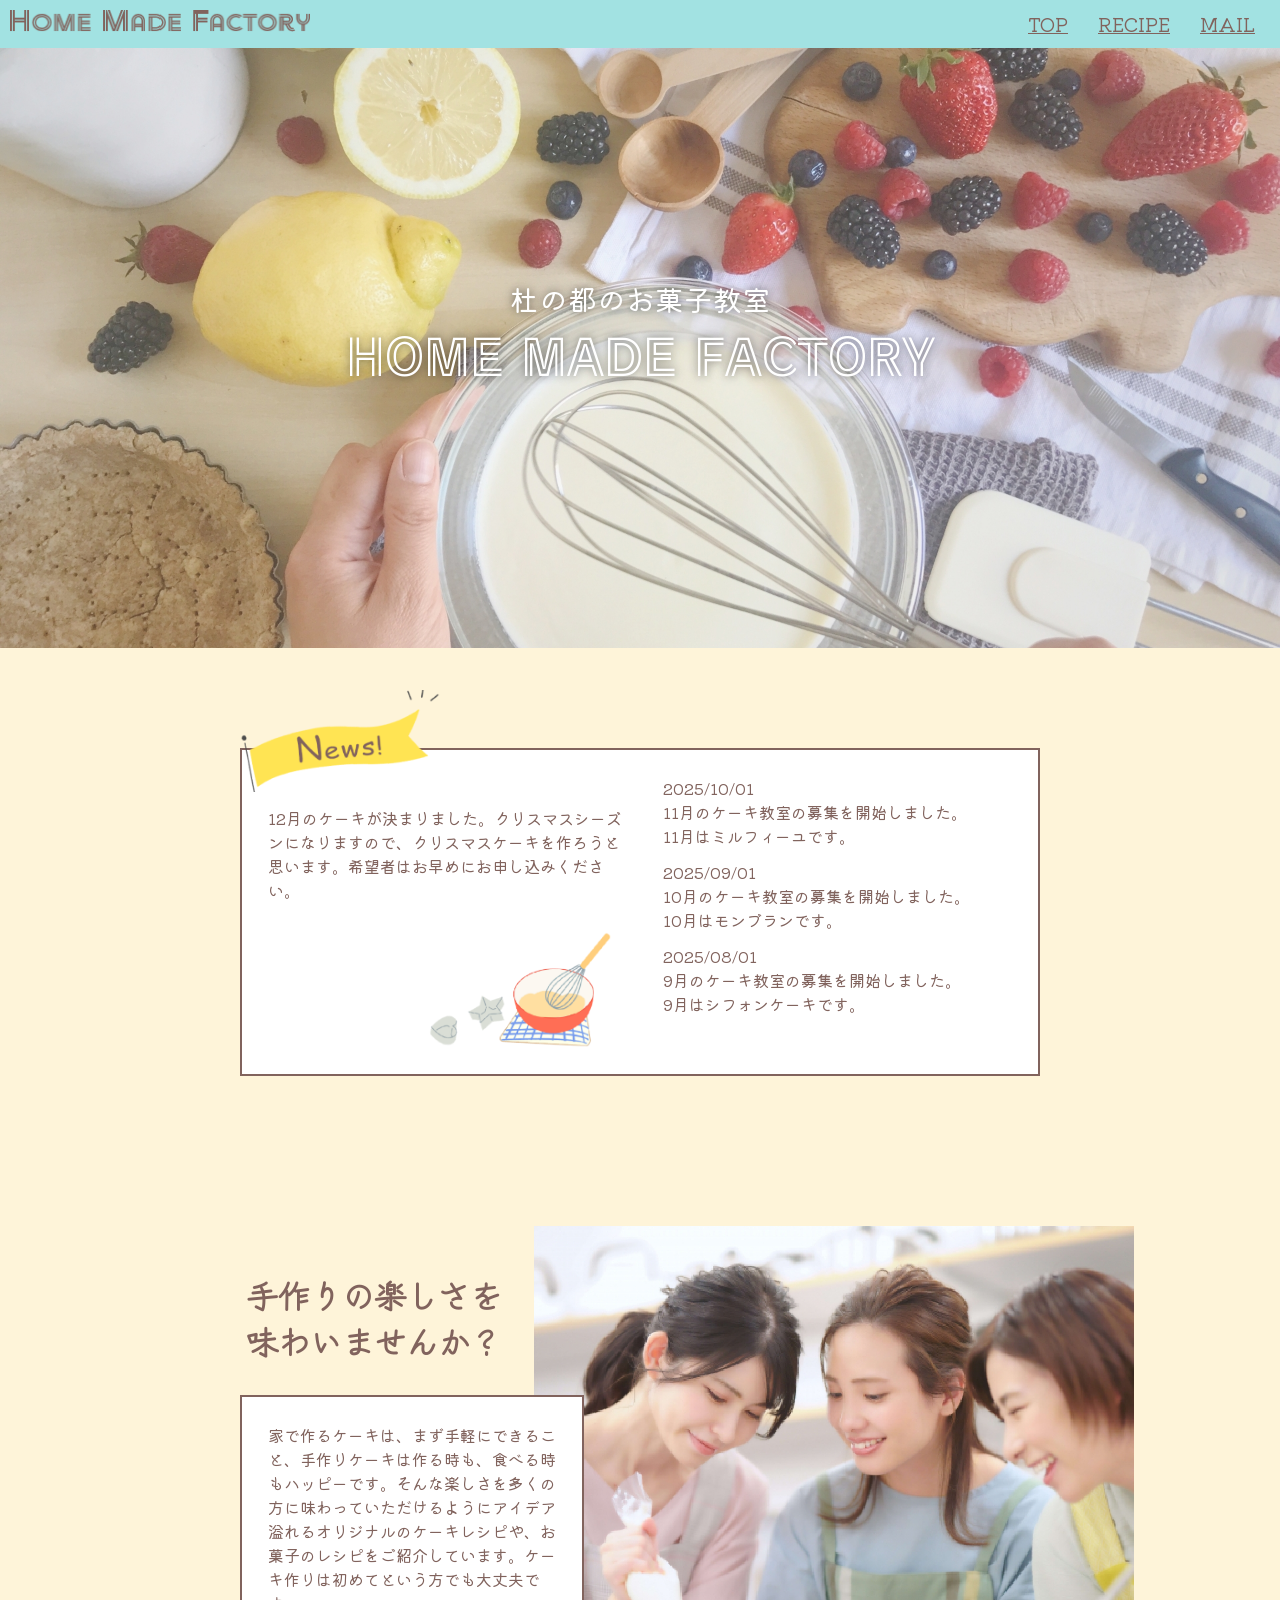
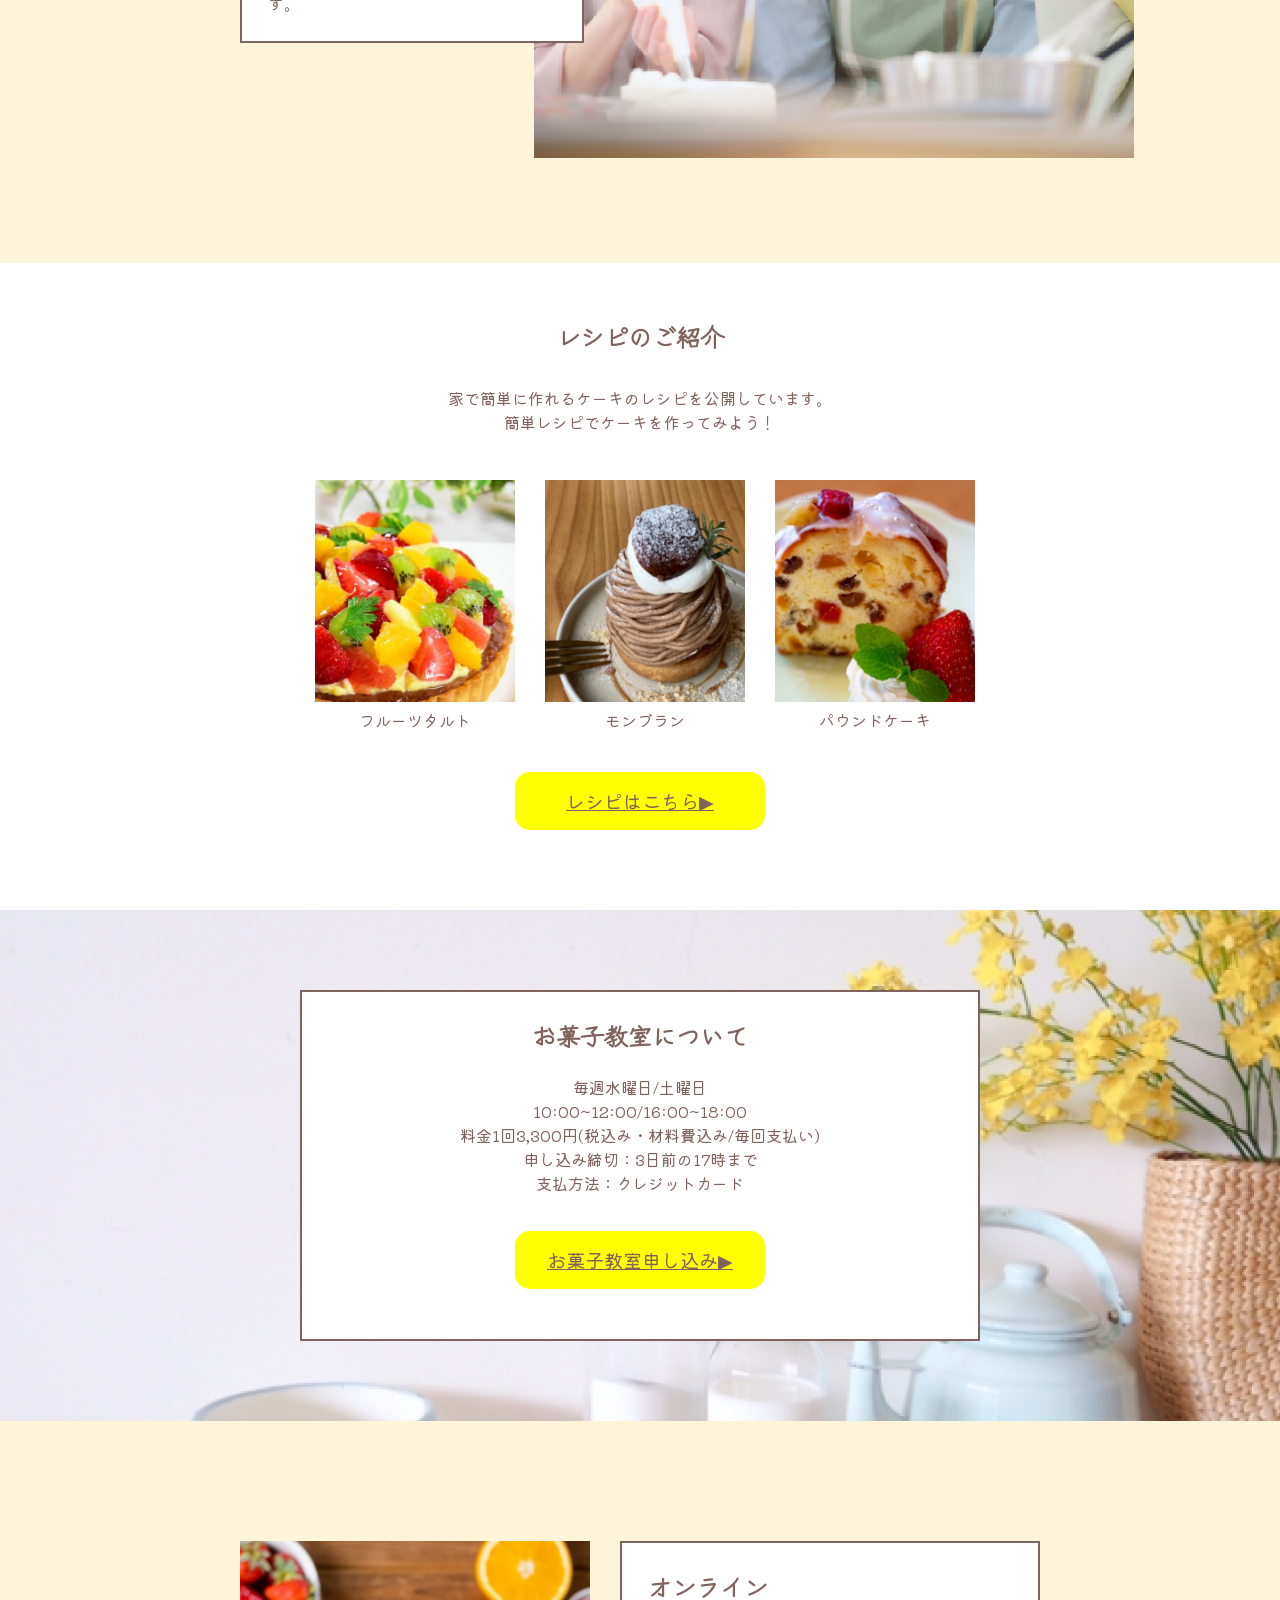
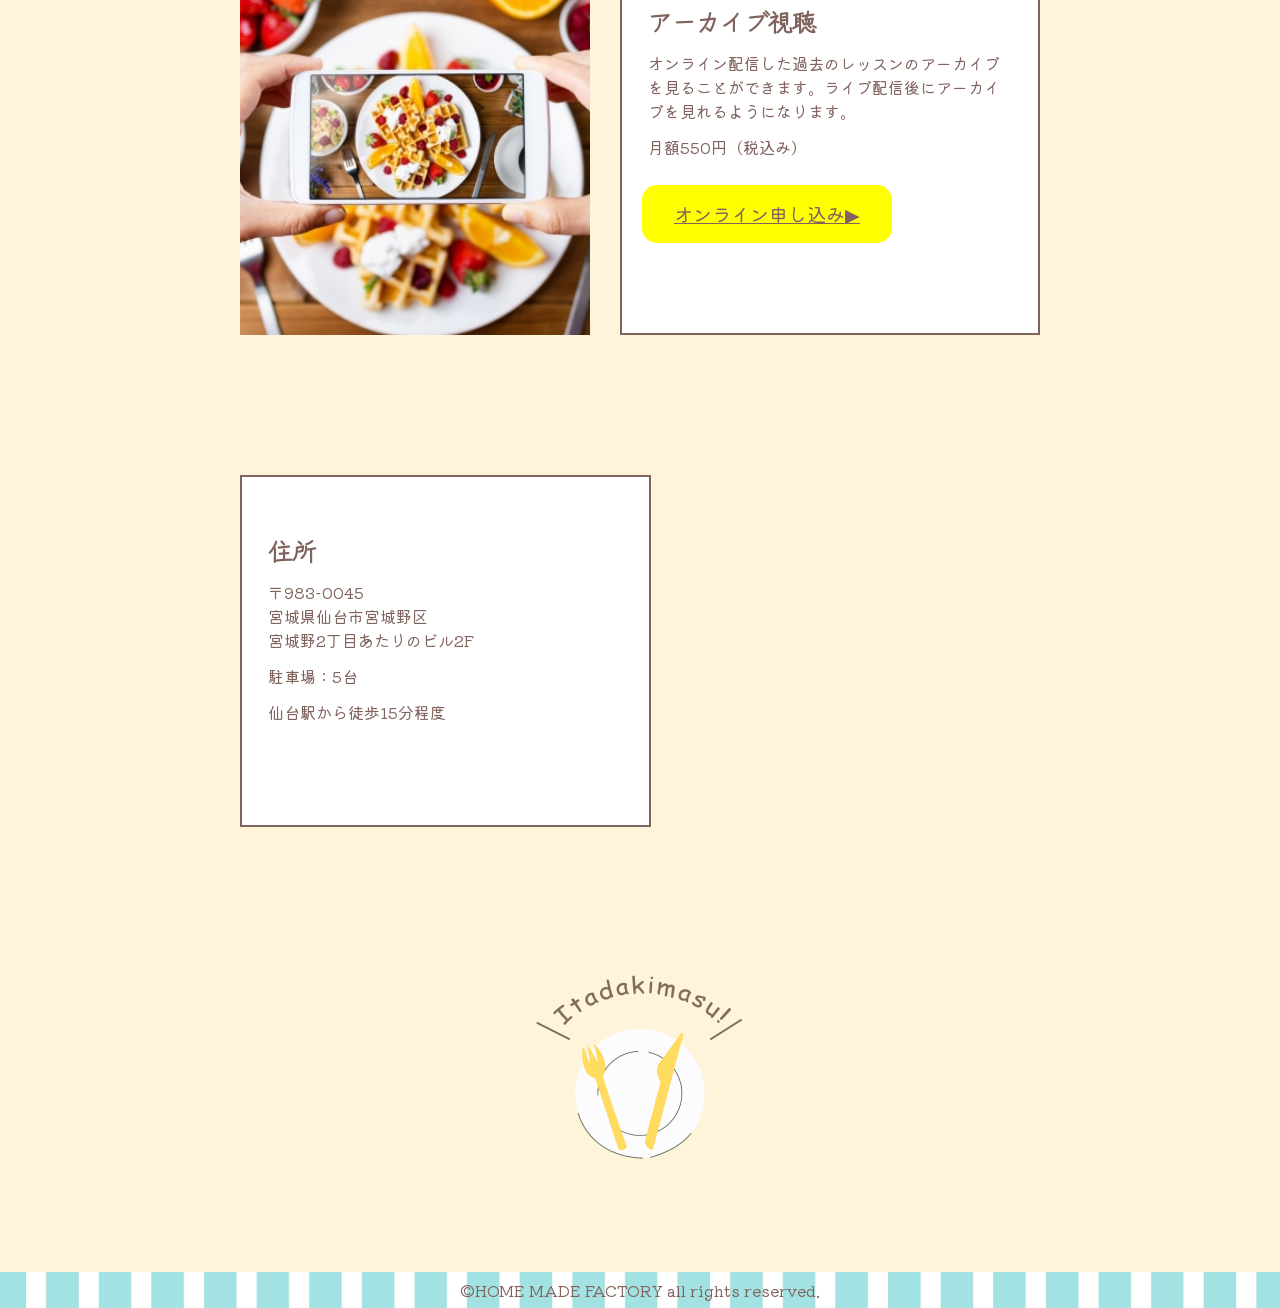
<file: index.html>
<!DOCTYPE html>
<html lang="en">
<head>
    <meta charset="UTF-8">
    <meta name="viewport" content="width=device-width, initial-scale=1.0">
    <title>お菓子教室 HOME MADE FACTORY</title>
    <meta name="description" content="杜の都のお菓子教室 HOME MADE FACTORYの公式ホームページです">
    <link rel="stylesheet" href="style.css">
<link rel="preconnect" href="https://fonts.googleapis.com">
<link rel="preconnect" href="https://fonts.gstatic.com" crossorigin>
<link href="https://fonts.googleapis.com/css2?family=Kiwi+Maru&family=Train+One&family=Zen+Kurenaido&display=swap" rel="stylesheet"></head>
<body>
    <header>
        <nav>
            <div class="rogo">
                <img src="img/Home Made Factory.png" alt="HOME MADE FACTORY">
            </div>
            <div class="nav-link">
            <ul>
                <li><a href="index.html">TOP</a></li>
                <li><a href="recipe.html">RECIPE</a></li>
                <li><a href="mail.html">MAIL</a></li>
            </ul>
            </div>
        </nav>
    </header>
    <main>
        <section class="top">
            <div class="title">
            <h1>杜の都のお菓子教室<br><strong>HOME MADE FACTORY</strong></h1>
            </div>
        </section><!--top-->
        <section class="news">
            <img class="news-flag" src="img/News.png" alt="新着情報">
            <div class="contener">
                <div class="flex-box">
                <div class="news1">
                <p>12月のケーキが決まりました。クリスマスシーズンになりますので、クリスマスケーキを作ろうと思います。希望者はお早めにお申し込みください。</p>
                <img src="img/awadateki.png" alt="泡だて器">
            </div>
                <div class="news2">
                    <p>2025/10/01<br>11月のケーキ教室の募集を開始しました。<br>11月はミルフィーユです。</p>
                    <p>2025/09/01<br>10月のケーキ教室の募集を開始しました。<br>10月はモンブランです。</p>
                    <p>2025/08/01<br>9月のケーキ教室の募集を開始しました。<br>9月はシフォンケーキです。</p>
                </div>
                </div>
            </div>
        </section><!--news-->
        <section class="consept">
            <div class="flex-box">
                <div class="consept1">
            <h2>手作りの楽しさを<br>味わいませんか？</h2>
            <div class="contener">
                <p>家で作るケーキは、まず手軽にできること、手作りケーキは作る時も、食べる時もハッピーです。そんな楽しさを多くの方に味わっていただけるようにアイデア溢れるオリジナルのケーキレシピや、お菓子のレシピをご紹介しています。ケーキ作りは初めてという方でも大丈夫です。</p>
            </div>
            </div>
            <div class="consept2">
            <img src="img/img1.jpg" alt="コンセプト">
            </div>
            </div>
        </section><!--consept-->
        <section class="recipe">
            <h2>レシピのご紹介</h2>
            <p>家で簡単に作れるケーキのレシピを公開しています。<br>簡単レシピでケーキを作ってみよう！</p>
            <div class="recipe1">
            <div class="flex-box">
            <figure>   
                <a href="recipe.html"><img src="img/recipe1.jpg" alt="フルーツタルト"></a>
                <figcaption>フルーツタルト</figcaption>
            </figure>
            <figure>
                <a href="recipe.html"><img src="img/recipe2.jpg" alt="モンブラン"></a>
                <figcaption>モンブラン</figcaption>
            </figure>
            <figure>
                <a href="recipe.html"><img src="img/recipe3.jpg" alt="パウンドケーキ"></a>
                <figcaption>パウンドケーキ</figcaption>
            </figure>
            </div>
            </div>
            <a class="btn1" href="recipe.html">レシピはこちら▶</a>
        </section><!--recipe-->
        <section class="lesson">
            <div class="contener">
                <h2>お菓子教室について</h2>
                <p>毎週水曜日/土曜日
                    <br>10:00~12:00/16:00~18:00
                    <br>料金1回3,300円(税込み・材料費込み/毎回支払い)
                    <br>申し込み締切：3日前の17時まで
                    <br>支払方法：クレジットカード</p>
                <a class="btn1" href="mail.html">お菓子教室申し込み▶</a>
            </div>
        </section><!--lesson-->
        <section class="online">
            <div class="flex-box">
            <img src="img/img3.jpg" alt="オンラインアーカイブ">
            <div class="online2">
            <div class="contener">
                <h2>オンライン<br>アーカイブ視聴</h2>
                <p>オンライン配信した過去のレッスンのアーカイブを見ることができます。ライブ配信後にアーカイブを見れるようになります。</p>
                <p>月額550円（税込み）</p>
                <a class="btn2" href="mail.html">オンライン申し込み▶</a>
            </div>
            </div>
        </section><!--online-->
        <section class="accese">
            <div class="flex-box">
                <div class="accese1">
            <div class="contener">
                <div class="accese2">
                <h2>住所</h2>
                <p>〒983-0045<br>宮城県仙台市宮城野区<br>宮城野2丁目あたりのビル2F</p>
                <p>駐車場：5台</p>
                <p>仙台駅から徒歩15分程度</p>
                </div>
                </div>
            </div>
            <iframe src="https://www.google.com/maps/embed?pb=!1m18!1m12!1m3!1d25063.37201283959!2d140.88303806685806!3d38.2581265994734!2m3!1f0!2f0!3f0!3m2!1i1024!2i768!4f13.1!3m3!1m2!1s0x5f8987f9a888819d%3A0x9329b6a7d7be1709!2z44CSOTgzLTAwNDUg5a6u5Z-O55yM5LuZ5Y-w5biC5a6u5Z-O6YeO5Yy65a6u5Z-O6YeO!5e0!3m2!1sja!2sjp!4v1773994305763!5m2!1sja!2sjp" width="450" height="350" style="border:0;" allowfullscreen="" loading="lazy" referrerpolicy="no-referrer-when-downgrade"></iframe>
        </div>
        </section><!--accese-->
        <section class="fin">
        <img src="img/Itadakimasu.png" alt="いただきます">
    </section>
    </main>
    <footer>
        <p>&copy;HOME MADE FACTORY all rights reserved.</p>
    </footer>
</body>
</html>
</file>
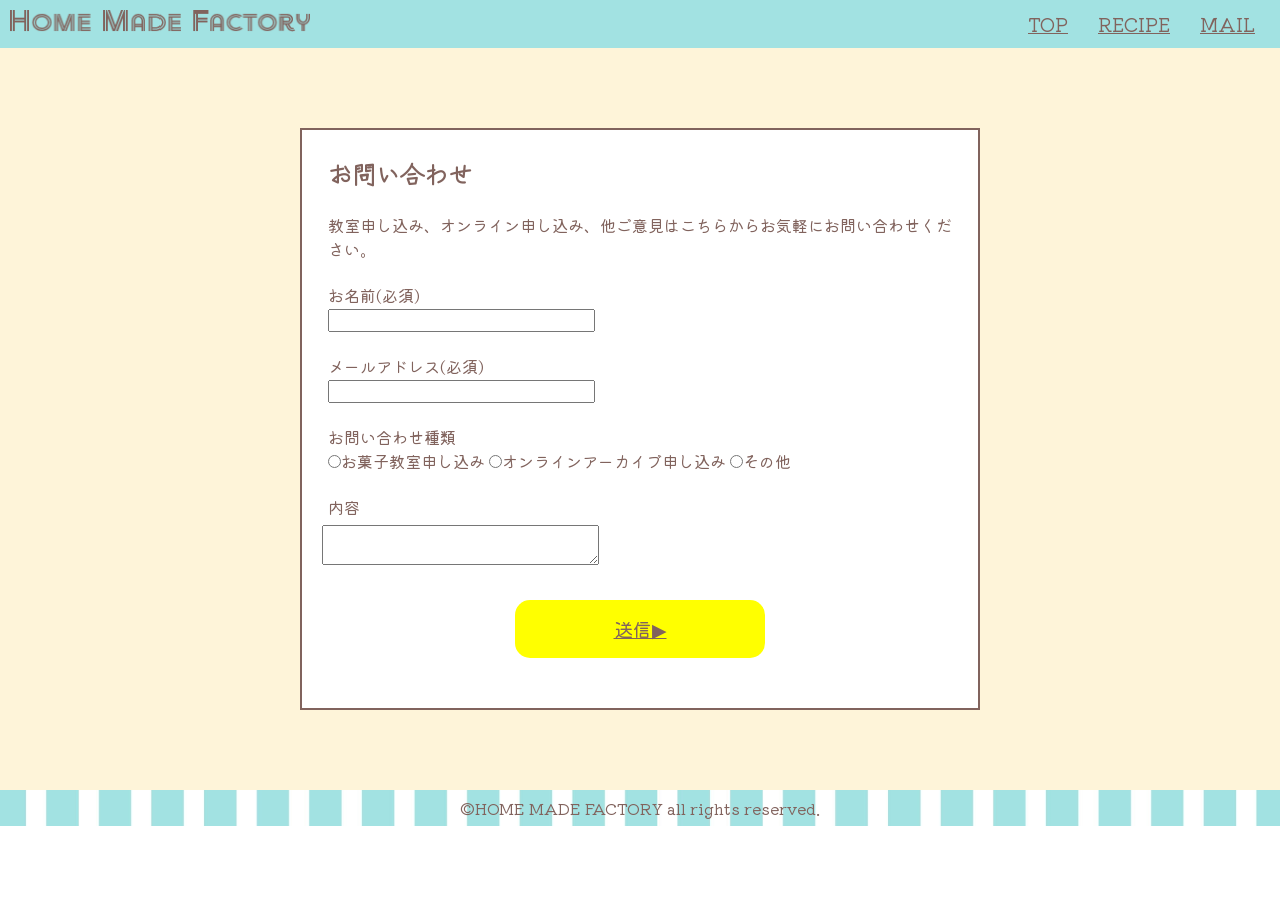
<file: mail.html>
<!DOCTYPE html>
<html lang="en">
<head>
    <meta charset="UTF-8">
    <meta name="viewport" content="width=device-width, initial-scale=1.0">
    <title>お問い合わせ HOME MADE FACTORY</title>
    <meta name="description" content="杜の都のお菓子教室 HOME MADE FACTORYの公式ホームページです">
    <link rel="stylesheet" href="style.css">
<link rel="preconnect" href="https://fonts.googleapis.com">
<link rel="preconnect" href="https://fonts.gstatic.com" crossorigin>
<link href="https://fonts.googleapis.com/css2?family=Kiwi+Maru&family=Train+One&family=Zen+Kurenaido&display=swap" rel="stylesheet"></head>
<body>
    <header>
        <nav>
            <div class="rogo">
                <img src="img/Home Made Factory.png" alt="HOME MADE FACTORY">
            </div>
            <div class="nav-link">
            <ul>
                <li><a href="index.html">TOP</a></li>
                <li><a href="recipe.html">RECIPE</a></li>
                <li><a href="mail.html">MAIL</a></li>
            </ul>
            </div>
        </nav>
    </header>
    <main>
        <section class="mail">
            <div class="contener">
                <h1>お問い合わせ</h1>
                <p>教室申し込み、オンライン申し込み、他ご意見はこちらからお気軽にお問い合わせください。</p>
                <p><label for="">お名前(必須)<br>
                <input type="text" name="name" required></label></p>
                <p><label for="">メールアドレス(必須)<br>
                <input type="text" name="name" required></label></p>
                <p>お問い合わせ種類<br>
                <label><input type="radio" name="kind" value="0">お菓子教室申し込み </label>
                <label><input type="radio" name="kind" value="1">オンラインアーカイブ申し込み </label>
                <label><input type="radio" name="kind" value="2">その他 </label>
                </p>
                <p>内容</p>
                <textarea name="comment"></textarea>
                <a class="btn1" href="">送信▶</a>
            </div>
        </section><!--lesson-->
    </main>
    <footer>
        <p>&copy;HOME MADE FACTORY all rights reserved.</p>
    </footer>
</body>
</html>
</file>
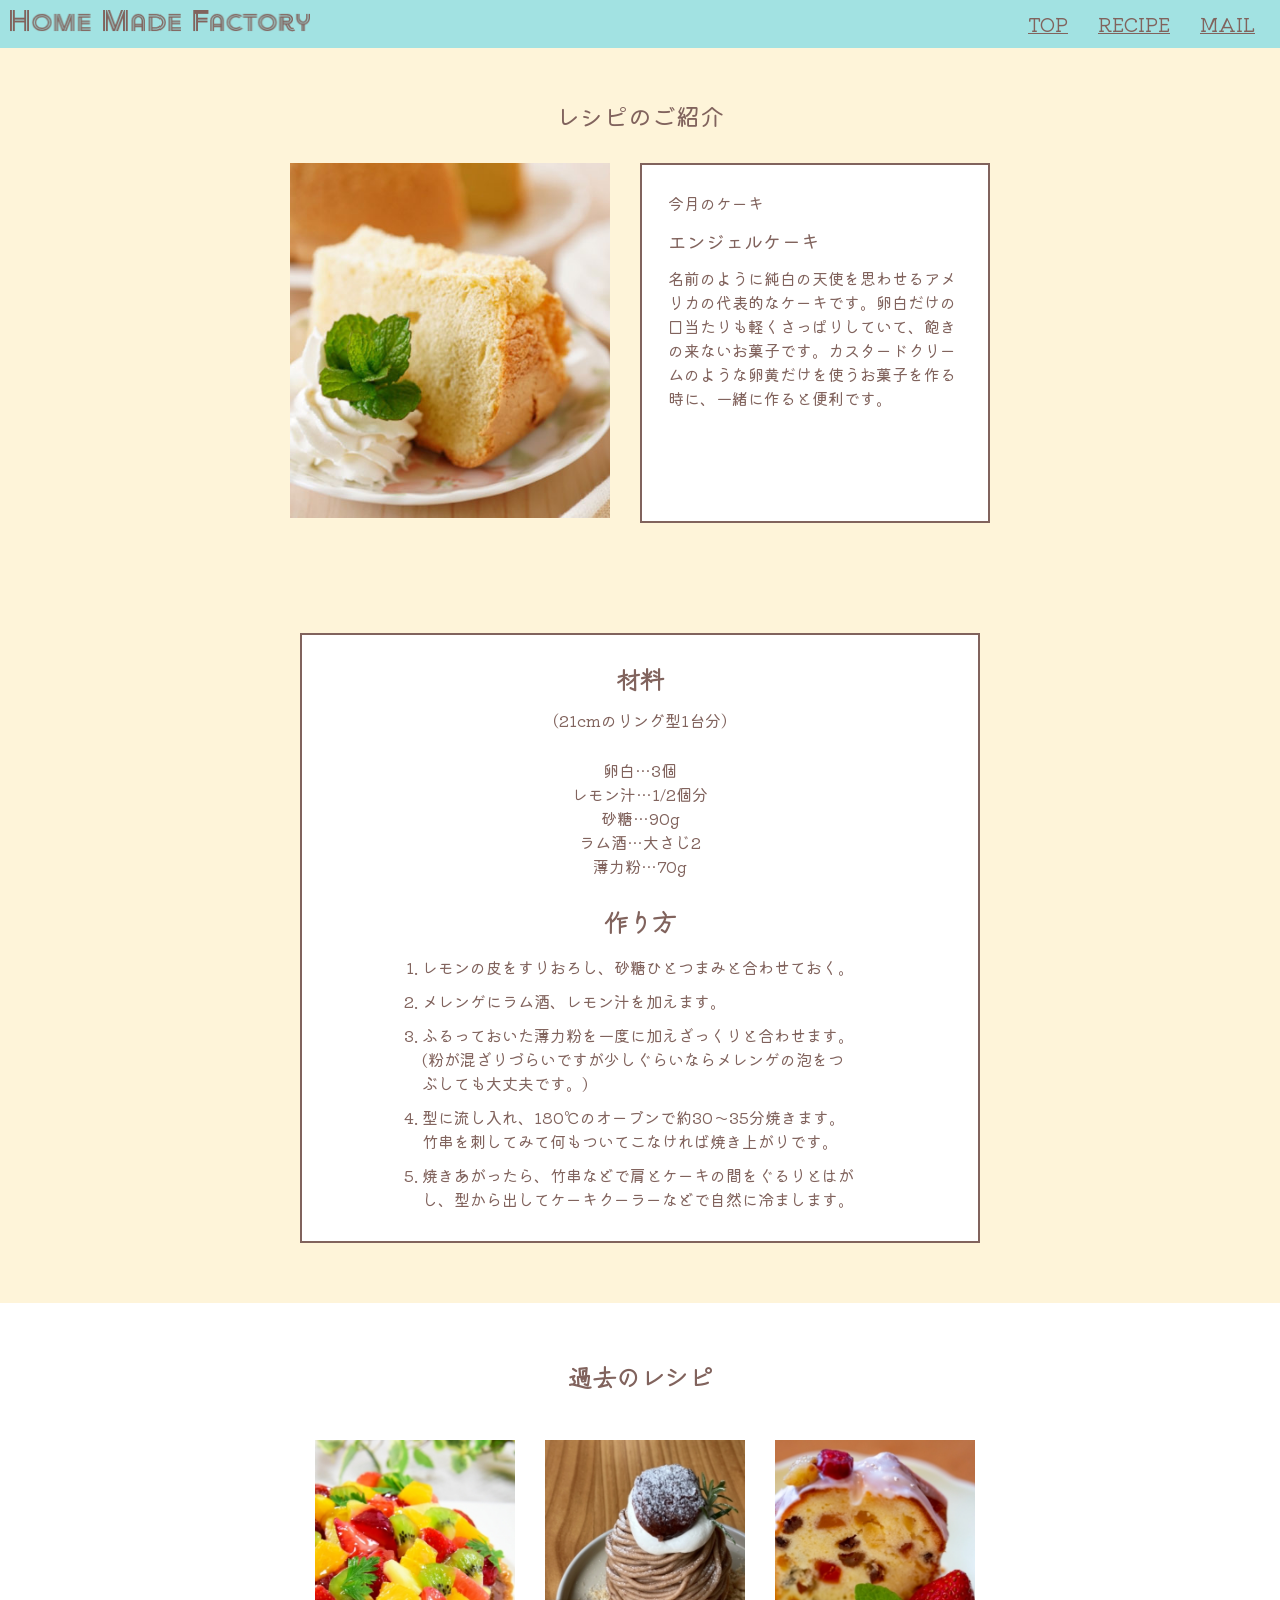
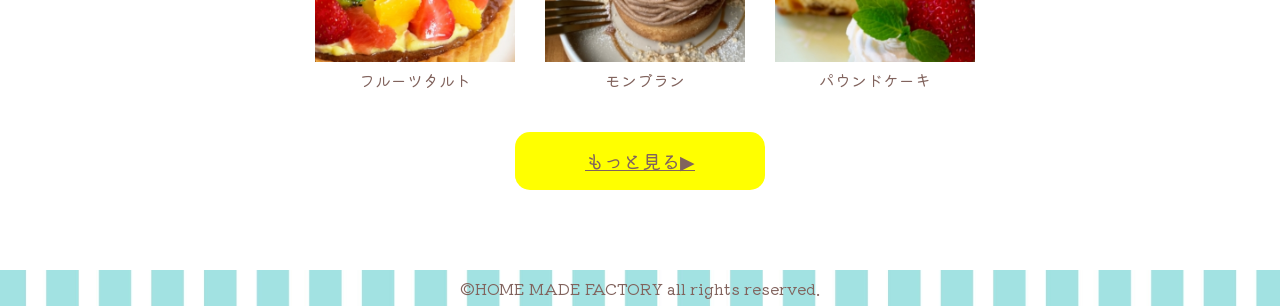
<file: recipe.html>
<!DOCTYPE html>
<html lang="en">
<head>
    <meta charset="UTF-8">
    <meta name="viewport" content="width=device-width, initial-scale=1.0">
    <title>レシピ HOME MADE FACTORY</title>
    <meta name="description" content="杜の都のお菓子教室 HOME MADE FACTORYの公式ホームページです">
    <link rel="stylesheet" href="style.css">
<link rel="preconnect" href="https://fonts.googleapis.com">
<link rel="preconnect" href="https://fonts.gstatic.com" crossorigin>
<link href="https://fonts.googleapis.com/css2?family=Kiwi+Maru&family=Train+One&family=Zen+Kurenaido&display=swap" rel="stylesheet"></head>
<body>
    <header>
        <nav>
            <div class="rogo">
                <img src="img/Home Made Factory.png" alt="HOME MADE FACTORY">
            </div>
            <div class="nav-link">
            <ul>
                <li><a href="index.html">TOP</a></li>
                <li><a href="recipe.html">RECIPE</a></li>
                <li><a href="mail.html">MAIL</a></li>
            </ul>
            </div>
        </nav>
    </header>
    <main>
        <section class="recipe-page">
            <h1>レシピのご紹介</h1>
                <div class="flex-box">
                    <div class="recipe-page1">
                        <img src="img/recipe4.jpg" alt="">
                    </div>
                <div class="contener">
                    <div class="recipe-page2">
                        <p>今月のケーキ</p>
                        <h3>エンジェルケーキ</h3>
                        <p>名前のように純白の天使を思わせるアメリカの代表的なケーキです。卵白だけの口当たりも軽くさっぱりしていて、飽きの来ないお菓子です。カスタードクリームのような卵黄だけを使うお菓子を作る時に、一緒に作ると便利です。</p>
                    </div>
                </div>
            </div>
        </section><!--news-->
                <section class="recipe-page3">
                    <div class="contener">
                    <h2>材料</h2>
                    <p>（21cmのリング型1台分）</p>
                    <ul>
                        <li>卵白…3個</li>
                        <li>レモン汁…1/2個分</li>
                        <li>砂糖…90g</li>
                        <li>ラム酒…大さじ2</li>
                        <li>薄力粉…70g</li>
                    </ul>
                    <h2>作り方</h2>
                    <ol>
                        <li>レモンの皮をすりおろし、砂糖ひとつまみと合わせておく。</li>
                        <li>メレンゲにラム酒、レモン汁を加えます。</li>
                        <li>ふるっておいた薄力粉を一度に加えざっくりと合わせます。<br>(粉が混ざりづらいですが少しぐらいならメレンゲの泡をつぶしても大丈夫です。)</li>
                        <li>型に流し入れ、180℃のオーブンで約30～35分焼きます。竹串を刺してみて何もついてこなければ焼き上がりです。</li>
                        <li>焼きあがったら、竹串などで肩とケーキの間をぐるりとはがし、型から出してケーキクーラーなどで自然に冷まします。</li>
                    </ol>
            </div>
        </section><!--lesson-->
        <section class="recipe">
            <h2>過去のレシピ</h2>
            <div class="recipe1">
                <div class="flex-box">
                    <figure>   
                    <a href="recipe.html"><img src="img/recipe1.jpg" alt="フルーツタルト"></a>
                    <figcaption>フルーツタルト</figcaption>
                    </figure>
                <figure>
                <a href="recipe.html"><img src="img/recipe2.jpg" alt="モンブラン"></a>
                <figcaption>モンブラン</figcaption>
            </figure>
            <figure>
                <a href="recipe.html"><img src="img/recipe3.jpg" alt="パウンドケーキ"></a>
                <figcaption>パウンドケーキ</figcaption>
            </figure>
            </div>
            </div>
            <a class="btn1" href="recipe.html">もっと見る▶</a>
        </section><!--recipe-->
    </main>
    <footer>
        <p>&copy;HOME MADE FACTORY all rights reserved.</p>
    </footer>
</body>
</html>
</file>
<file: style.css>
/*全体*/
* {
    margin: 0;
    padding: 0;
    box-sizing: border-box;
    color: #81635d;
    font-family: "Kiwi Maru", serif;
    font-weight: 400;
    font-style: normal;
}

ul {
    list-style: none;
}

p {
    padding: 6px;
}

h2 {
    padding: 6px;
    font-family: "Zen Kurenaido", sans-serif;
    font-weight: 600;
    font-style: normal;
}

h3 {
    padding: 6px;
}

a {
    margin: 0 15px;
    font-size: 1.2em;
}

a:hover {
    color: #fff;
}

section {
    padding: 50px 0;
}

/*header*/
header {
    background-color: #a2e2e2;
    padding: 10px;
}

header img {
    width: 300px;
    margin: 0 auto;
}

nav,
.nav-link ul,
.flex-box {
    display: flex;
    justify-content: space-between;
}

main {
    background-color: #fef4d9;
}

.contener {
    background-color: white;
    border: solid 2px #81635d;
    padding: 20px;
    position: relative;
}

.btn1 {
    background-color: yellow;
    display: block;
    width: 250px;
    padding: 15px 15px;
    border-radius: 15px;
    margin: 30px auto;
    text-align: center;
}

.btn2 {
    background-color: yellow;
    display: block;
    width: 250px;
    padding: 15px 15px;
    border-radius: 15px;
    margin: 20px auto 70px 0;
    text-align: center;
}
/*top*/
.top {
    background-image: url(img/top.jpg);
    background-size: cover;
    background-position: center;
    height: 600px;
    position: relative;
}

.title {
    width: 800px;
    margin: 180px auto;
}

.title h1 {
    text-align: center;
    font-size: 180%;
    color: white;
    text-shadow: 0px 0px 10px rgba(0, 0, 0, .6);
}

strong {
    font-family: "Train One", system-ui;
    font-weight: 400;
    font-style: normal;
    font-size: 170%;
    color: white;
}

/*news*/
.news {
    width: 800px;
    margin: 50px auto;
}

.news img {
    width: 200px;
}

.news-flag {
    position: absolute;
    z-index: 1;
    top: 690px;
}

.news1 {
    width: 375px;
    margin-top: 30px;
    margin-right: 20px;
}

.news1 img {
    margin: 20px 20px 0 150px;
}

.news2 {
    margin: 0 auto auto 0;
}

/*consept*/
.consept {
    width: 800px;
    margin: 50px auto;
}

.consept img {
    width: 600px;
    margin-right: 0;
    position: relative;
    right: 70px;
}

.consept1 {
    padding-top: 40px;
    margin-right: 20px;
    z-index: 1;
}

.consept1 h2 {
    margin-bottom: 25px;
    font-size: 2em;
}

.consept1 p {
    width: 300px;
}

/*recipe*/
.recipe {
    margin: 0 auto;
    background-color: white;
    background-size: cover;
    text-align: center;
}

.recipe img {
    width: 200px;
}

.recipe p {
    margin: 20px auto;
}

.recipe1 {
    width: 680px;
    margin: 40px auto;
}

/*lesson*/
.lesson {
    background-image: url(img/img2.jpg);
    background-size: 100%;
    margin: 0 auto 0;
}

.lesson div {
    width: 680px;
    margin: 30px auto;
    text-align: center;
}

.lesson div p {
    margin-top: 10px;
}

/*online*/
.online {
    width: 800px;
    margin: 70px auto 0;
}

.online img {
    width: 350px;
    margin-right: 30px;
}

.online2 {
    width: 500px;
}

/*accese*/
.accese {
    width: 800px;
    margin: 40px auto;
}

.accese1 {
    width: 500px;
}

.accese2 {
    padding: 30px 20px 75px 0;
}

iframe {
    margin-left: 20px;
}

/*fin*/
.fin {
    width: 250px;
    margin: 0 auto;
}

.fin img {
    width: 250px;
    margin: 0 auto 50px;
}

/*recipeページ*/
.recipe-page {
    width: 700px;
    margin: 0 auto;
}

.recipe-page h1 {
    text-align: center;
    margin-bottom: 30px;
}

.recipe-page1 img {
    width: 350px;
    padding-right: 30px;
}

.recipe-page3 div {
    width: 680px;
    margin: 10px auto;
    text-align: center;
}

.recipe-page3 div p {
    text-align: center;
}

.recipe-page3 div ul{
    margin: 20px auto;
}

.recipe-page3 div ul li{
    width: 200px;
    margin: 0 auto;
    text-align: center;
}

.recipe-page3 div ol li {
    margin: 10px 100px;
    text-align: left;
}

/*mailページ*/
.mail {
    margin: 0 auto 0;
}

.mail div {
    width: 680px;
    margin: 30px auto;
}

.mail div h1 {
    padding: 6px;
    font-family: "Zen Kurenaido", sans-serif;
    font-weight: 600;
    font-style: normal;
}

.mail div p {
    margin-top: 10px;
}
/*footer*/
footer {
    background-image: url(img/line.jpg);
    background-size: 100%;
}

footer p {
    text-align: center;
}

/*レスポンシブスマホ*/
@media(max-width:768px){
    
/*全体*/
.contener {
    margin: 20px auto;
}

.flex-box {
    flex-wrap: wrap;
    margin: 0 auto;
    text-align: center;
}

section {
    padding: 30px 0;
}

/*header*/
nav {
    display: block;
    justify-content: center;
    width: 300px;
    margin: 0 auto;
}
/*indexページ*/
/*top*/
.title {
    width: 90%;
}
    
/*news*/
.news {
    width: 90%;
    margin: 30px auto;
    padding: 0 auto;
}

.news1,.news2 {
    margin: 10px auto;
}

/*consept*/
.consept {
    width: 100%;
    margin: 0 auto;
}

.consept img {
    width: 100%;
    right: auto;
}

.consept1 {
    width: 100%;
    margin: 0 auto;
    padding: 0;
    text-align: center;
}

.consept1 .contener {
    width: 90%;
}

.consept1 p {
    text-align: center;
    width: 100%;
}

/*recipe*/
.recipe1 {
    width: 300px;
}

figure {
    margin: 0 auto;
}

/*lesson*/
.lesson .contener {
    width: 90%;
}

/*online*/
.online,
.online2 {
    width: 100%;
}

.online .flex-box {
    width: 90%;
}

.online img {
    width: 100%;
    margin: 0;
}

.btn2 {
    margin: 20px auto;
}

/*accese*/
.accese,iframe {
    width: 100%;
    margin: 0 auto;
}

.accese .flex-box {
    width: 90%;
}

.accese .flex-box p {
    margin: 0 auto;
}

.accese1 {
    width: 100%;
}

/*recipeページ*/
.recipe-page {
    width: 100%;
    margin: 0 auto;
}

.recipe-page1 img {
    width: 100%;
    margin: 0 auto;
    padding: 0;
}

.recipe-page1 {
    width: 100%;
    text-align: center;
}

.recipe-page .contener {
    width: 90%;
}

.recipe-page1 p {
    text-align: center;
    width: 100%;
}

.recipe-page3 .contener {
    width: 90%;
}


/*mailページ*/
.mail .contener {
    width: 90%;
}
}
</file>
